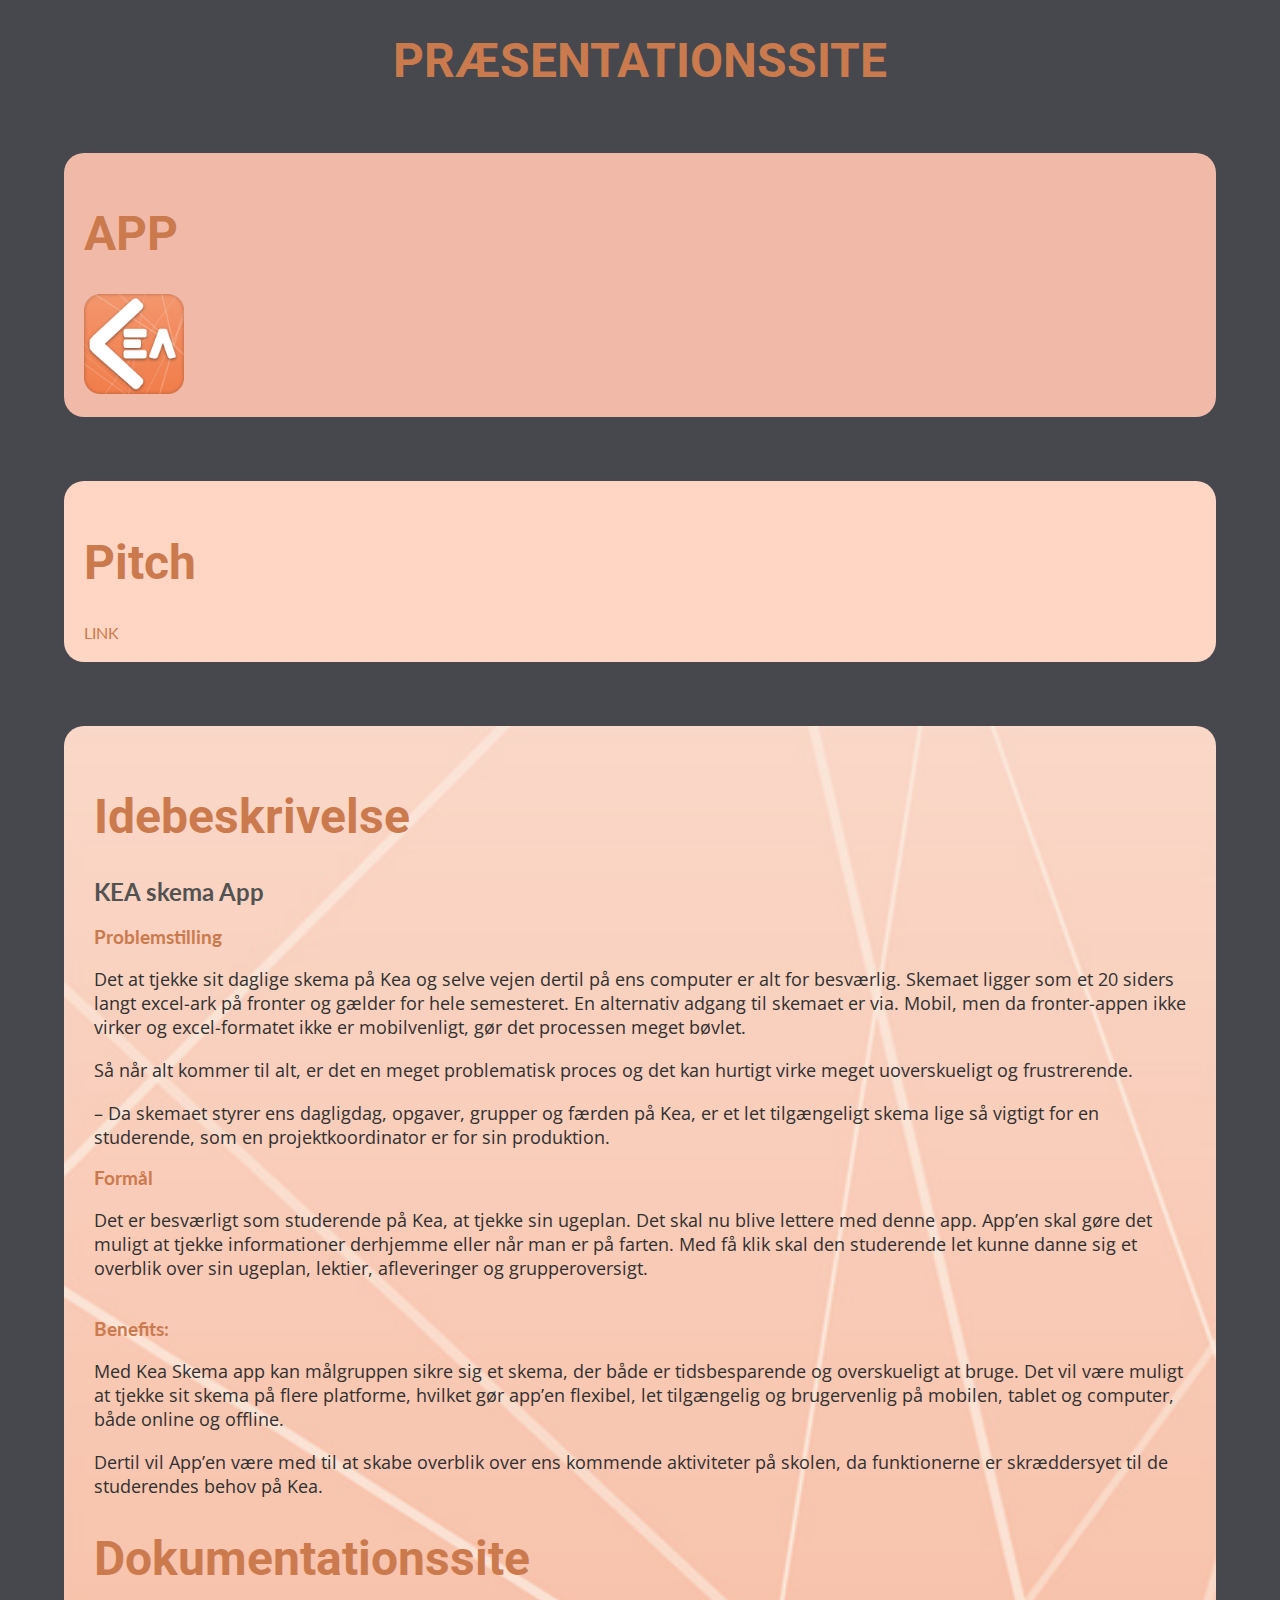
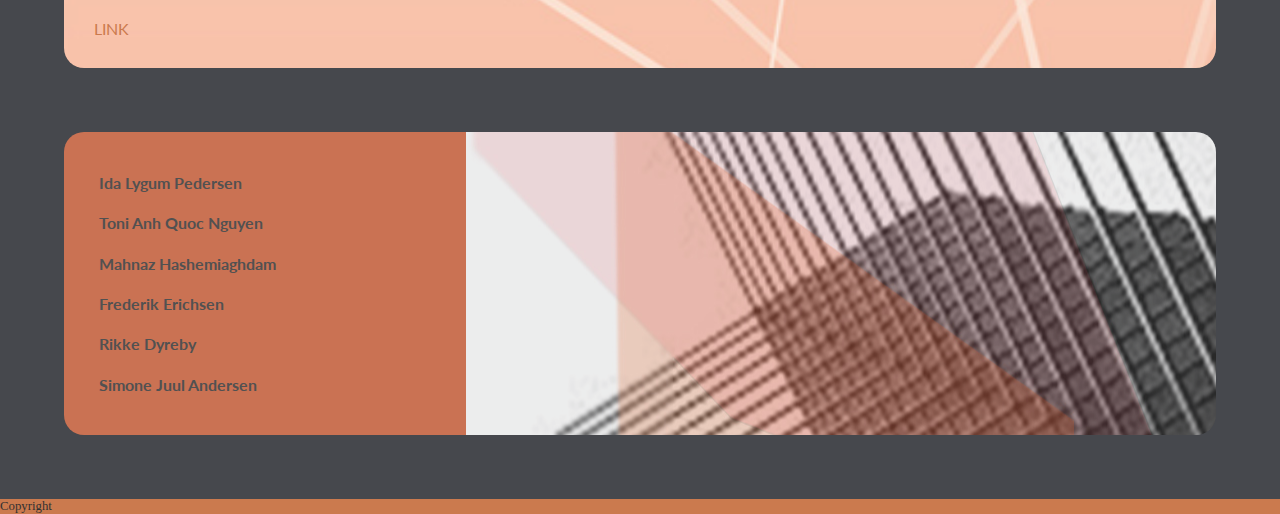
<file: index.html>
<!DOCTYPE html>
<html lang="da">

<head>
    <meta charset="utf-8">
    <link href="https://fonts.googleapis.com/css?family=Lato|Open+Sans|Quicksand|Roboto" rel="stylesheet">

    <meta name="viewport" content="width=device-width, initial-scale=1.0">
    <title>Gruppe 11 - præsentationssite</title>
    <link rel="stylesheet" href="stylesheet.css">
</head>

<body>
    <div id="content">
        <!-- TITLE START -->
        <div id="overskrift">
            <h1>PRÆSENTATIONSSITE</h1>
        </div>



        <!-- LINK TIL APP START RD --->

        <div id="app_link">
            <h1>APP</h1>
            <a href="https://xd.adobe.com/view/1abe7fe6-6760-4fab-b930-8465a406209c" target="_blank">
         <img src="img/ikon.png" alt="App"></a>
        </div>

        <!-- LINK TIL APP START RD --->

        <!-- LINK TIL PITCH START RD --->

        <div id="pitch_link">
            <h1>Pitch</h1>
            <a href="http://frederikerichsen.dk/Kea/04_ux/04_01_06_Dokumentationsdelen/PDF/Pitch_Slide.pdf" target="_blank" alt="Pitch">LINK</a>
        </div>
        <!-- LINK TIL PITCH SLUT RD --->


        <!-- IDEBESKRIVELSE START RD --->

        <div id="fordele_benefits">
            <!--            <div class="baggrund"><img src="img/baggrund.jpg"></div>-->

            <h1>Idebeskrivelse</h1>
            <h2>KEA skema App</h2>

            <h3>Problemstilling</h3>

            <p>
                Det at tjekke sit daglige skema på Kea og selve vejen dertil på ens computer er alt for besværlig. Skemaet ligger som et 20 siders langt excel-ark på fronter og gælder for hele semesteret. En alternativ adgang til skemaet er via. Mobil, men da fronter-appen ikke virker og excel-formatet ikke er mobilvenligt, gør det processen meget bøvlet.
            </p>
            <br>
            <p>
                Så når alt kommer til alt, er det en meget problematisk proces og det kan hurtigt virke meget uoverskueligt og frustrerende.
            </p>
            <br>
            <p>
                – Da skemaet styrer ens dagligdag, opgaver, grupper og færden på Kea, er et let tilgængeligt skema lige så vigtigt for en studerende, som en projektkoordinator er for sin produktion.
            </p>

            <h3>Formål</h3>

            <p>
                Det er besværligt som studerende på Kea, at tjekke sin ugeplan. Det skal nu blive lettere med denne app. App’en skal gøre det muligt at tjekke informationer derhjemme eller når man er på farten. Med få klik skal den studerende let kunne danne sig et overblik over sin ugeplan, lektier, afleveringer og grupperoversigt.
            </p>
            <br>

            <h3> Benefits:
            </h3>
            <p>
                Med Kea Skema app kan målgruppen sikre sig et skema, der både er tidsbesparende og overskueligt at bruge. Det vil være muligt at tjekke sit skema på flere platforme, hvilket gør app’en flexibel, let tilgængelig og brugervenlig på mobilen, tablet og computer, både online og offline.</p>
            <br>
            <p>
                Dertil vil App’en være med til at skabe overblik over ens kommende aktiviteter på skolen, da funktionerne er skræddersyet til de studerendes behov på Kea.</p>


            <!-- IDEBESKRIVELSE SLUT RD --->

            <!-- LINK TIL DOKUMENTATIONSSITE START RD --->

            <div id="dokumentationssite">
                <h1>Dokumentationssite</h1>
                <a href="index_dokumentationssite.html" target="_blank" alt="Dokumentationssite">LINK</a>
            </div>
            <!-- LINK TIL DOKUMENTATIONSSITE SLUT RD --->


        </div>


        <!-- NAVNE START -->
        <div id="sectionwrapper_medlem">
            <div class="gruppenavne">
                <h4>Ida Lygum Pedersen</h4>
                <h4>Toni Anh Quoc Nguyen</h4>
                <h4>Mahnaz Hashemiaghdam</h4>
                <h4>Frederik Erichsen</h4>
                <h4>Rikke Dyreby</h4>
                <h4>Simone Juul Andersen</h4>

            </div>

        </div>

    </div>

</body>
<footer class="footer">Copyright</footer>

</html>
</file>
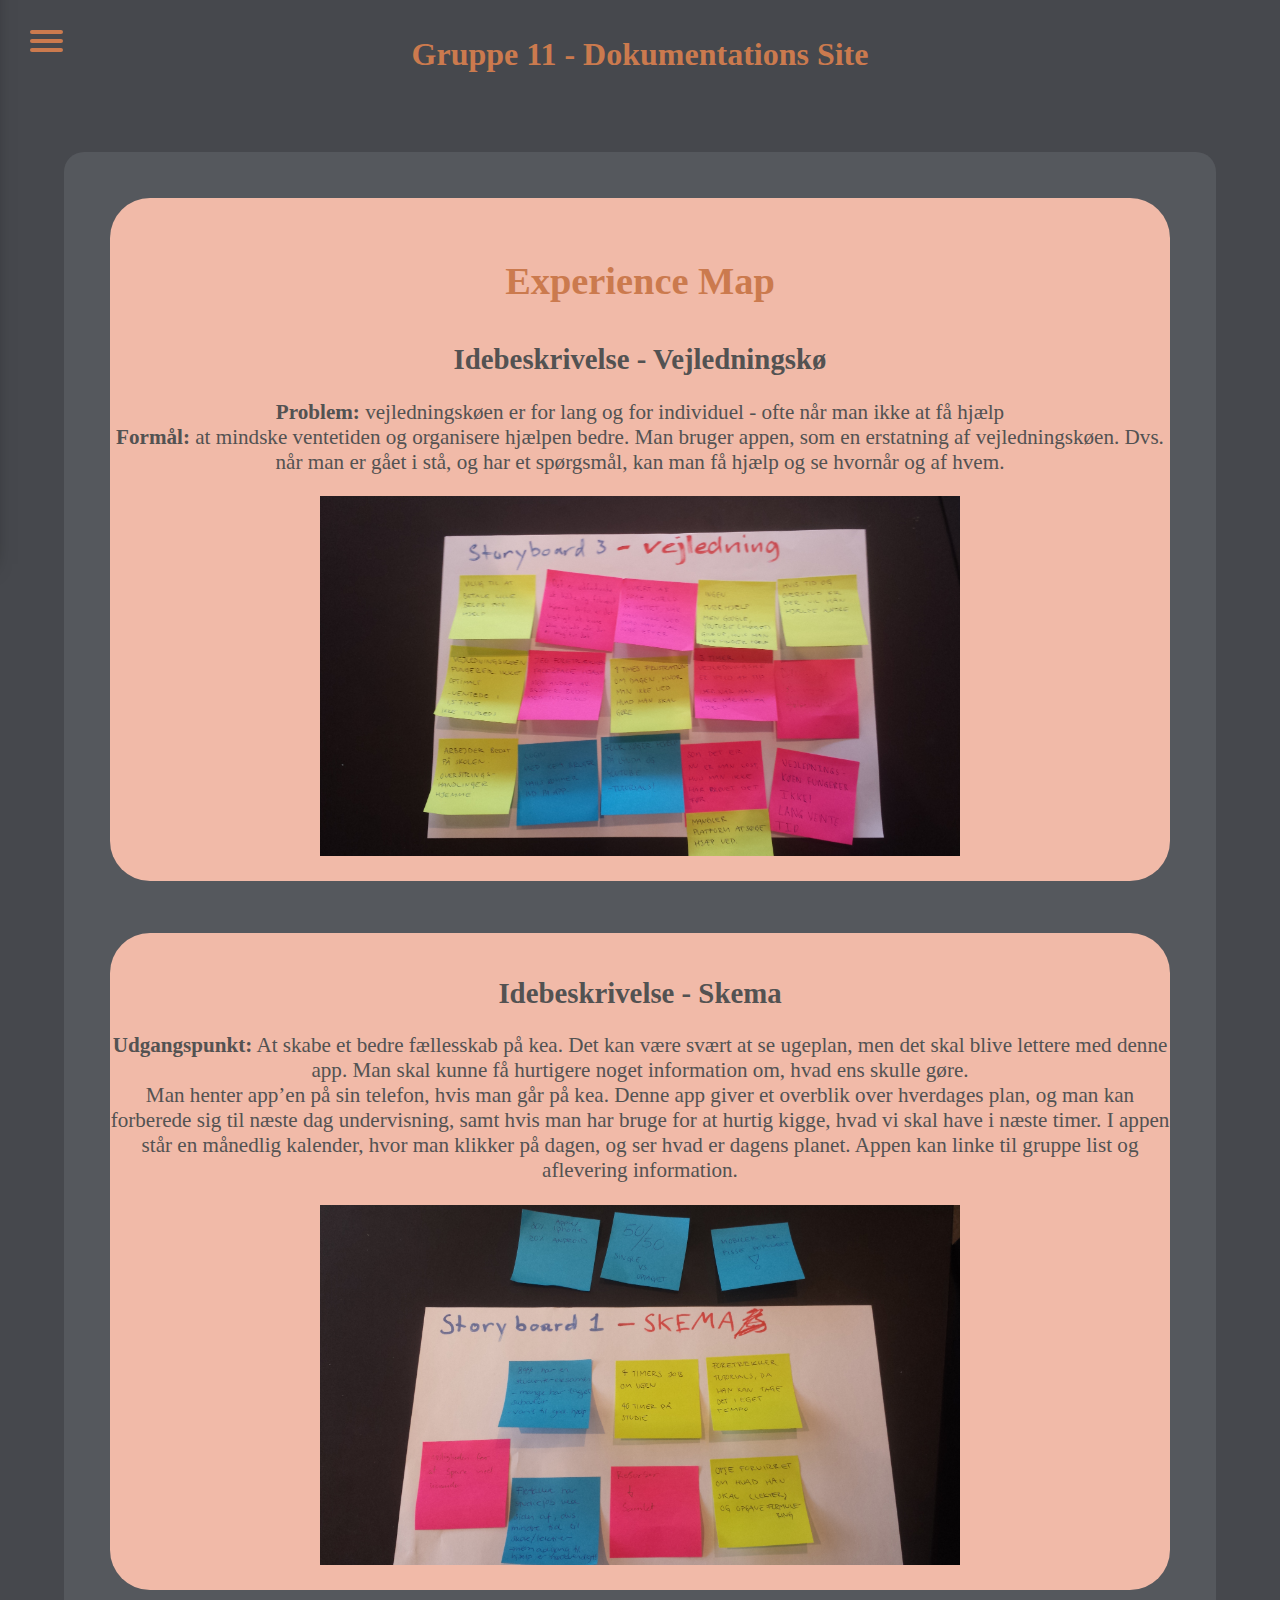
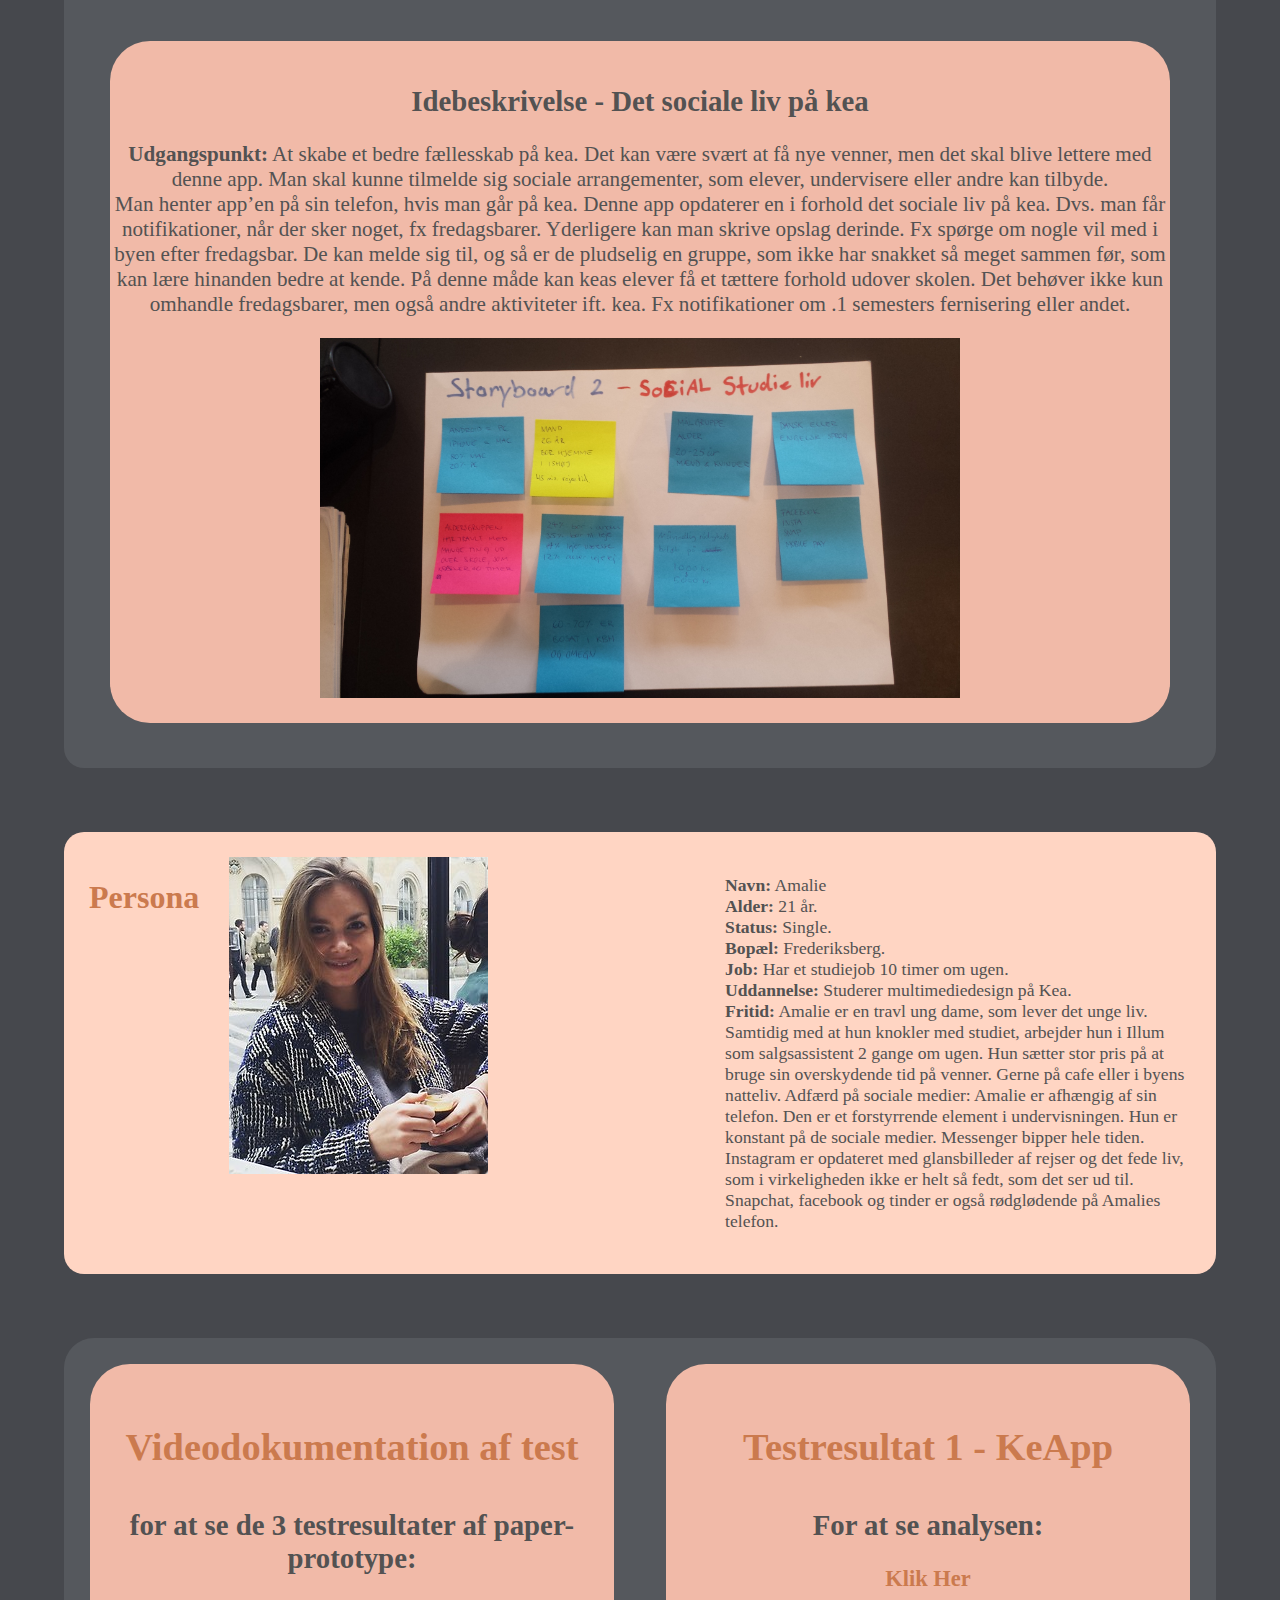
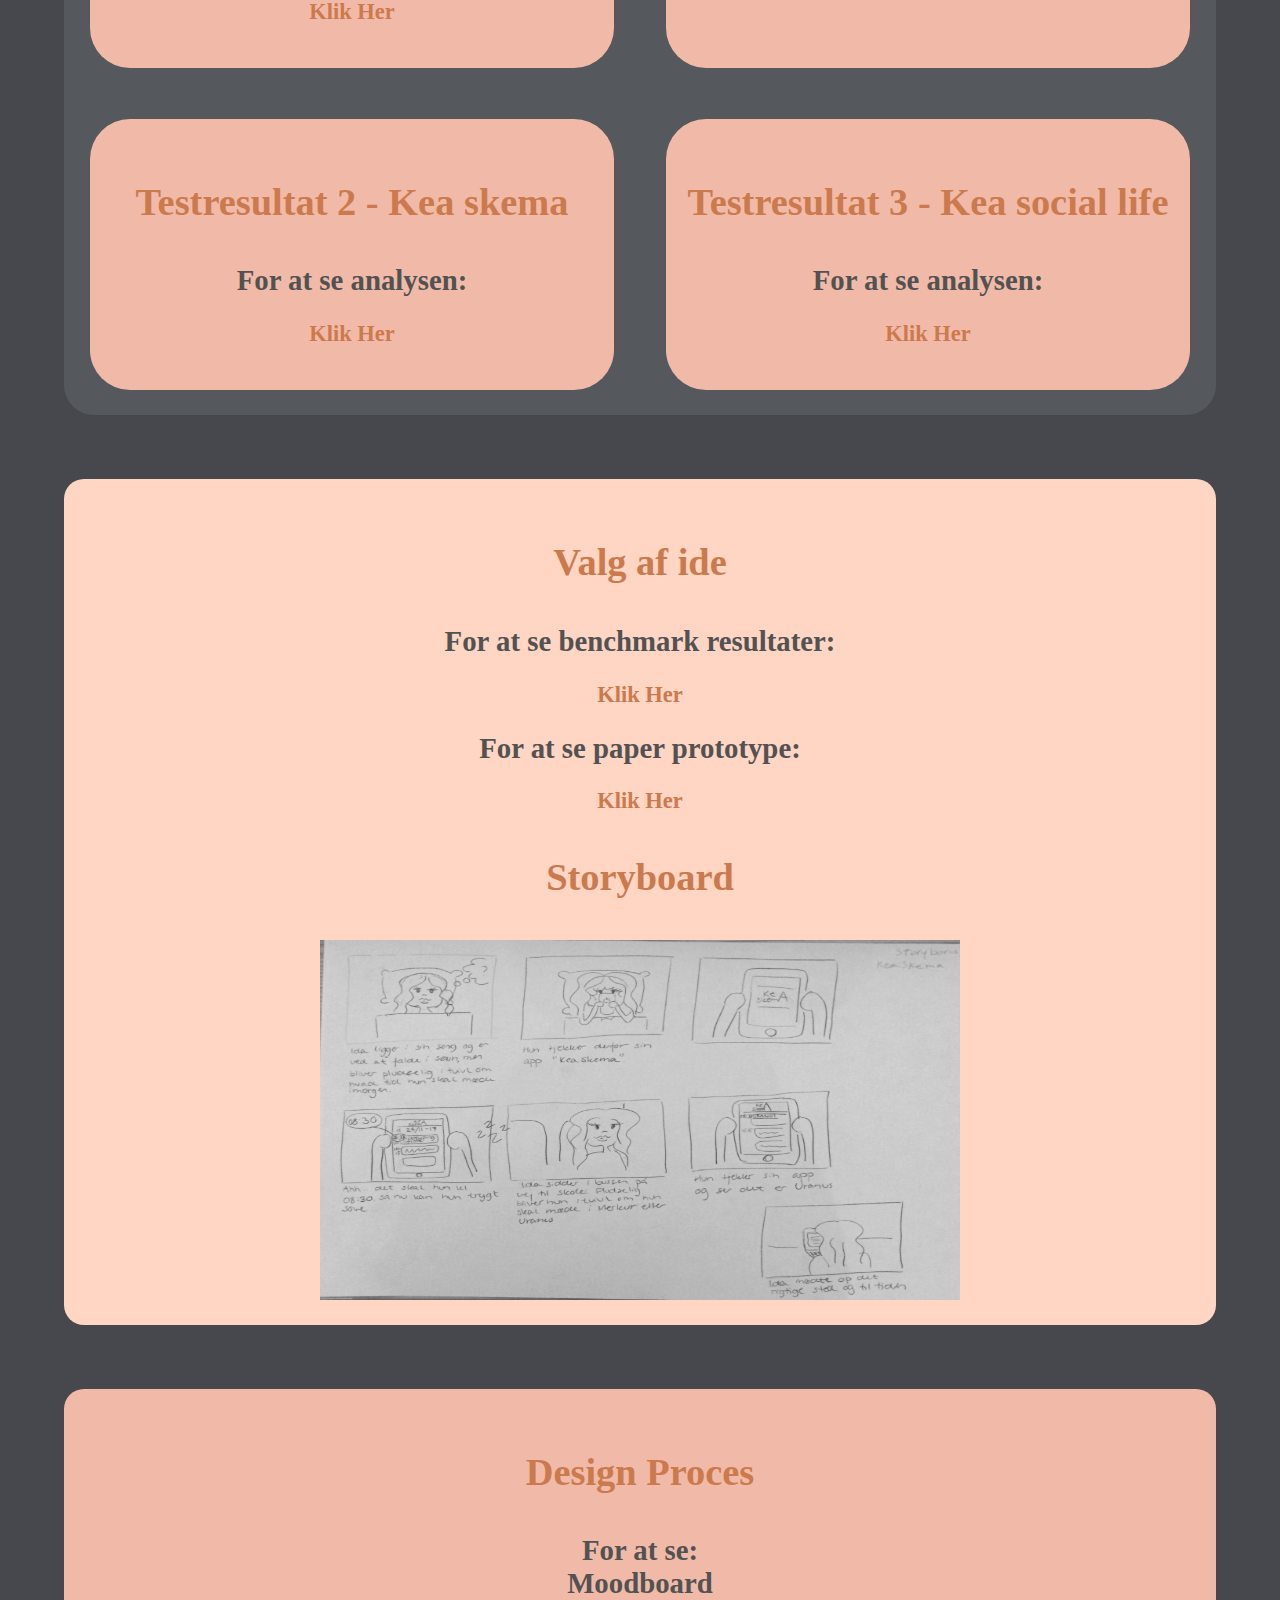
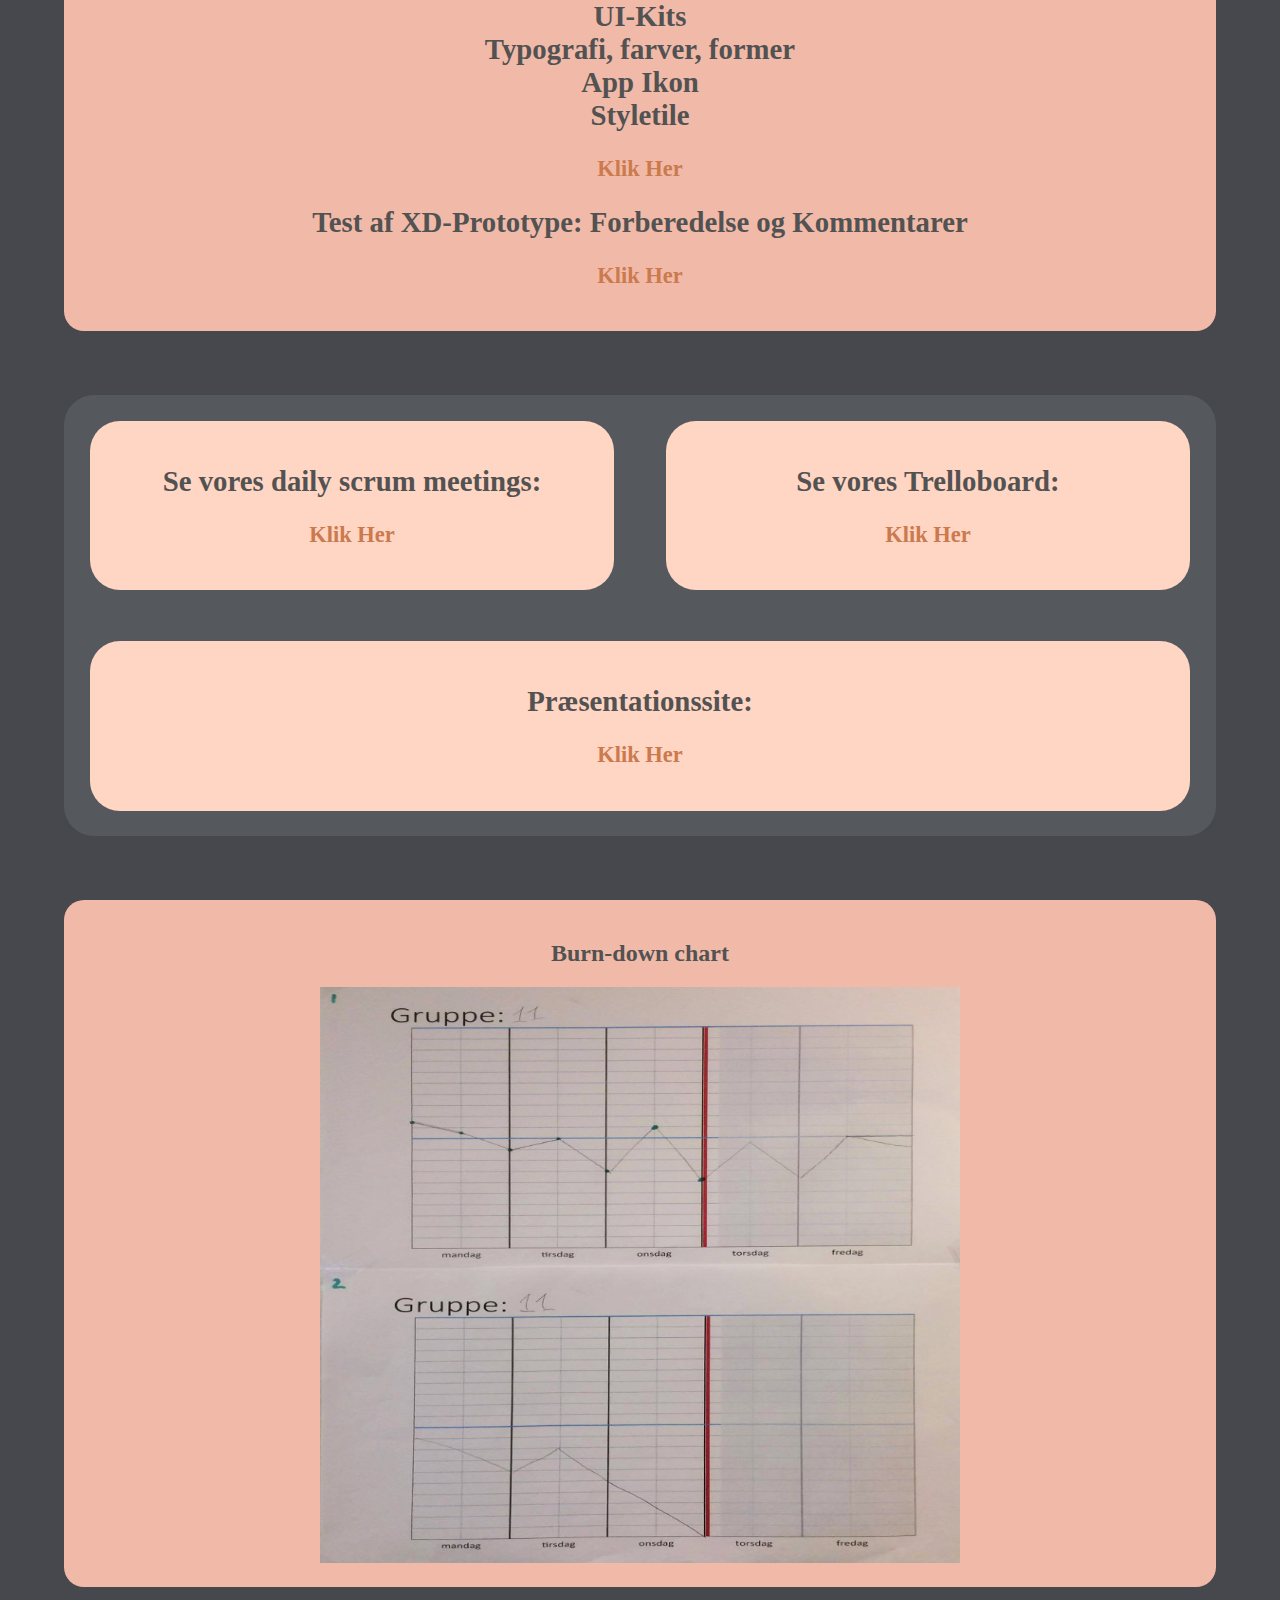
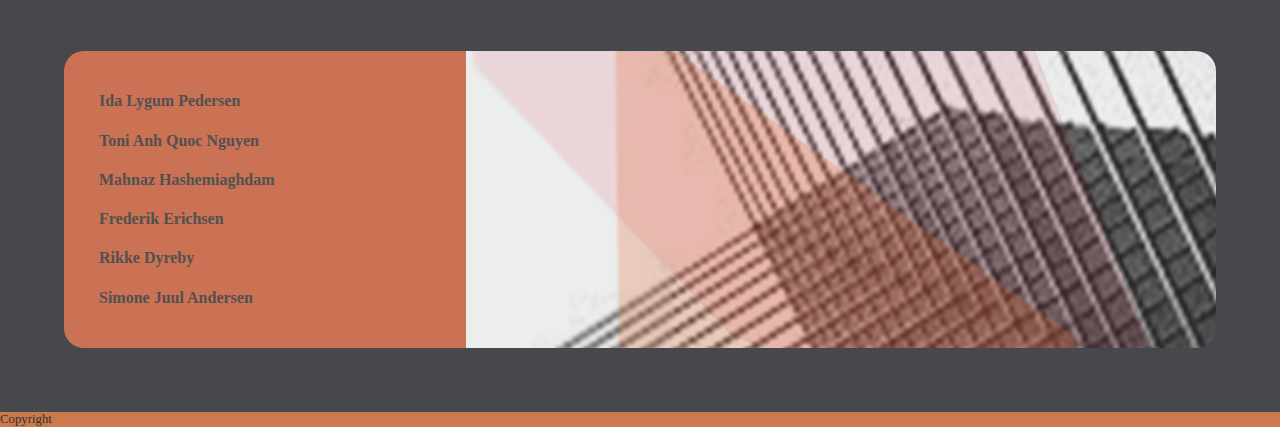
<file: index_dokumentationssite.html>
<!-- YO LÆS MIG!- KODEN ER LIDT NOGET ROD,
    MEN DET SKULLE VIRKELIG GÅ STÆRKT! -->

<!--  ┻━┻︵ \(°□°)/ ︵ ┻━┻ -->

<!DOCTYPE html>
<html lang="da">

<head>
    <meta charset="utf-8">
    <meta name="viewport" content="width=device-width, initial-scale=1.0">
    <title>Gruppe 11 - Dokumentations Site</title>
    <link rel="stylesheet" href="stylesheet.css">
</head>

<body>
    <!-- DROPDOWN MENU START -->
    <nav role="navigation">
        <div id="menuToggle">

            <input type="checkbox" />

            <span></span>
            <span></span>
            <span></span>

            <ul id="menu">
                <a href="#experience_map">
                    <li>Experience Map</li>
                </a>
                <a href="#column1">
                    <li>KeApp - Test 1</li>
                </a>
                <a href="#column2">
                    <li>Kea Skema - Test 2</li>
                </a>
                <a href="#column3">
                    <li>Kea Social Life - Test 3</li>
                </a>
                <a href="#persona">
                    <li>Persona</li>
                </a>
                <a href="#valgide">
                    <li>Valg af Ide</li>
                </a>
                <a href="#styltile">
                    <li>Design Proces</li>
                </a>
                <a href="#sectionwrapper_links">
                    <li>Daily scrum</li>
                </a>
                <a href="#sectionwrapper_links">
                    <li>Trelloboard</li>
                </a>
                <a href="#sectionwrapper_links">
                    <li>Præsentationssite</li>
                </a>
                <a href="#sectionwrapper_links">
                    <li>Gruppekontrakt</li>
                </a>
                <a href="#burndownchart">
                    <li>Burndownchart</li>
                </a>
            </ul>
        </div>
    </nav>
    <!-- DROPDOWN MENU SLUT -->

    <!-- TITLE START -->
    <div id="overskrift">
        <h1>Gruppe 11 - Dokumentations Site </h1>
    </div>
    <!-- TITLE SLUT -->

    <div id="experience_map">

        <div id="column1">
            <h1>Experience Map</h1>
            <h2>Idebeskrivelse - Vejledningskø</h2>

            <p><b>Problem:</b> vejledningskøen er for lang og for individuel - ofte når man ikke at få hjælp
                <br><b>Formål:</b> at mindske ventetiden og organisere hjælpen bedre. Man bruger appen, som en erstatning af vejledningskøen. Dvs. når man er gået i stå, og har et spørgsmål, kan man få hjælp og se hvornår og af hvem.</p>
            <img src="img/Ep-chart1.jpg">
        </div>

        <div id="column2">
            <h2>Idebeskrivelse - Skema
            </h2>

            <p><b>Udgangspunkt:</b> At skabe et bedre fællesskab på kea. Det kan være svært at se ugeplan, men det skal blive lettere med denne app. Man skal kunne få hurtigere noget information om, hvad ens skulle gøre.

                <br>Man henter app’en på sin telefon, hvis man går på kea. Denne app giver et overblik over hverdages plan, og man kan forberede sig til næste dag undervisning, samt hvis man har bruge for at hurtig kigge, hvad vi skal have i næste timer. I appen står en månedlig kalender, hvor man klikker på dagen, og ser hvad er dagens planet. Appen kan linke til gruppe list og aflevering information.
            </p>
            <img src="img/Ep-chart2.jpg">
        </div>
        <div id="column3">
            <h2>Idebeskrivelse - Det sociale liv på kea
            </h2>
            <p><b>Udgangspunkt:</b> At skabe et bedre fællesskab på kea. Det kan være svært at få nye venner, men det skal blive lettere med denne app. Man skal kunne tilmelde sig sociale arrangementer, som elever, undervisere eller andre kan tilbyde.
                <br> Man henter app’en på sin telefon, hvis man går på kea. Denne app opdaterer en i forhold det sociale liv på kea. Dvs. man får notifikationer, når der sker noget, fx fredagsbarer. Yderligere kan man skrive opslag derinde. Fx spørge om nogle vil med i byen efter fredagsbar. De kan melde sig til, og så er de pludselig en gruppe, som ikke har snakket så meget sammen før, som kan lære hinanden bedre at kende. På denne måde kan keas elever få et tættere forhold udover skolen. Det behøver ikke kun omhandle fredagsbarer, men også andre aktiviteter ift. kea. Fx notifikationer om .1 semesters fernisering eller andet. </p>
            <img src="img/Ep-chart3.jpg">

        </div>
    </div>
    <div id="persona">
        <div class="sectionwrapper">

            <h1>Persona</h1>
            <div class="column"><img src="img/Persona.jpg">
            </div>
            <div class="column">
                <p><b>Navn:</b> Amalie
                    <br><b>Alder:</b> 21 år.
                    <br><b>Status:</b> Single.
                    <br><b>Bopæl:</b> Frederiksberg.
                    <br><b>Job:</b> Har et studiejob 10 timer om ugen.
                    <br><b>Uddannelse:</b> Studerer multimediedesign på Kea.
                    <br><b>Fritid:</b> Amalie er en travl ung dame, som lever det unge liv. Samtidig med at hun knokler med studiet, arbejder hun i Illum som salgsassistent 2 gange om ugen. Hun sætter stor pris på at bruge sin overskydende tid på venner. Gerne på cafe eller i byens natteliv. Adfærd på sociale medier: Amalie er afhængig af sin telefon. Den er et forstyrrende element i undervisningen. Hun er konstant på de sociale medier. Messenger bipper hele tiden. Instagram er opdateret med glansbilleder af rejser og det fede liv, som i virkeligheden ikke er helt så fedt, som det ser ud til. Snapchat, facebook og tinder er også rødglødende på Amalies telefon.</p>
            </div>
        </div>
    </div>

    <div id="sectionwrapper_test">
        <div class="testsyoutube">
            <h1>Videodokumentation af test</h1>
            <h2>for at se de 3 testresultater af paper-prototype:
            </h2>
            <h3><a href="https://www.youtube.com/playlist?list=PLAEZffhQsnCkDFLz2STC5Ib9T784y-E2t" target="_blank">Klik Her</a></h3>
        </div>

        <div class="keapp_test_1">

            <h1>Testresultat 1 - KeApp</h1>
            <h2>For at se analysen:</h2>
            <h3><a href="https://docs.google.com/document/d/1rAPz3O0ZGhYU7Zjn2O2ttA6JmBPr0RNpyVxpU6P6mOU/edit" target="_blank">Klik Her</a></h3>

        </div>


        <div class="kea_skema_test_2">
            <h1>Testresultat 2 - Kea skema</h1>
            <h2>For at se analysen:</h2>
            <h3><a href="https://docs.google.com/document/d/1PHgKgljE78jGn_9dizJ_qhI0O0UsetMsgwh3Li-Y91Q/edit" target="_blank">Klik Her</a></h3>

        </div>

        <div class="kea_social_life_test_3">

            <h1>Testresultat 3 - Kea social life</h1>
            <h2>For at se analysen:</h2>
            <h3><a href="https://docs.google.com/document/d/1CcTm2ndyMZkS6cNGlnJAKgW9qTJLw5RF-lYnGAZjEXQ/edit" target="_blank">Klik Her</a></h3>

        </div>
    </div>


    <div id="valgide">
        <h1>Valg af ide</h1>
        <h2>For at se benchmark resultater:</h2>
        <h3><a href="https://docs.google.com/document/d/1UT2WmzexWJ2wF93jkIOeQGb9fl2h6OYdNC4BKbWiIUI/edit" target="_blank">Klik Her</a></h3>

        <h2><b>For at se paper prototype:</b>
        </h2>
        <h3><a href="https://youtu.be/yqsqGUzTc5M?list=PLAEZffhQsnCkDFLz2STC5Ib9T784y-E2t" target="_blank">Klik Her</a></h3>
        <div class="Storyboard">
            <h1>Storyboard</h1>
            <img src="img/keaskema/kea_skema_storyboard%20-%20final.jpg"> </div>
    </div>
    <!--    design proces-->

    <div id="styltile">

        <h1>Design Proces</h1>
        <h2>For at se:
            <br>Moodboard
            <br>UI-Kits
            <br>Typografi, farver, former
            <br>App Ikon
            <br>Styletile
        </h2>
        <h3><a href="http://frederikerichsen.dk/Kea/04_ux/04_01_06_Dokumentationsdelen/PDF/Gruppe_11_ideudvikling_og_styletile.pdf" target="_blank">Klik Her</a></h3>
        <div class="xdprototype">
            <h2>Test af XD-Prototype: Forberedelse og Kommentarer
            </h2>
            <h3><a href="https://docs.google.com/document/d/1kkgBOgjIytOg5jzzYq5EILZcb-8a4zAWYgf1QbZ05Cs/edit" target="_blank">Klik Her</a></h3>
        </div>
    </div>


    <!-- LINKS START -->
    <div id="sectionwrapper_links">


        <div class="daily_scrum">
            <h2>Se vores daily scrum meetings:</h2>
            <h3><a href="https://www.youtube.com/playlist?list=PL4zIEw1FWk8YYhV9RbAuBz5jlsfM1pXOr" target="_blank">Klik Her</a></h3>
        </div>


        <div class="trello">
            <h2>Se vores Trelloboard:</h2>
            <h3><a href="https://trello.com/b/vVRKYMUF/gruppe-11-ux" target="_blank">Klik Her</a></h3>
        </div>
        <div class="praesentations_site">
            <h2>Præsentationssite:</h2>
            <h3><a href="index.html" target="_blank">Klik Her</a></h3>
        </div>
    </div>
    <!-- LINKS SLUT -->
    <div id="burndownchart">
        <div class="burndownchart">
            <h2>Burn-down chart</h2>
            <img src="img/burndownchart.jpg">
        </div>

    </div>


    <!-- NAVNE START -->
    <div id="sectionwrapper_medlem">
        <div class="gruppenavne">
            <h4>Ida Lygum Pedersen</h4>
            <h4>Toni Anh Quoc Nguyen</h4>
            <h4>Mahnaz Hashemiaghdam</h4>
            <h4>Frederik Erichsen</h4>
            <h4>Rikke Dyreby</h4>
            <h4>Simone Juul Andersen</h4>
        </div>

    </div>

    <!-- NAVNE SLUT -->
</body>
<footer class="footer">Copyright</footer>

</html>
</file>
<file: stylesheet.css>
/*--------------GENERAL SETTINGS START---------------*/

body {
    margin: 0;
    background-color: #46484d;


}

h1 {
    color: #cb7a4e;
    padding: 15px;
}

h2 {
    color: #535252;
    font-size: 1.5em;
}

h3 {
    color: #cb7a4e;
    cursor: pointer;
}

h4 {
    color: #535252;
}

p {
    color: #535252;
    /*    margin-top: -17px;*/
    font-size: 1.1em;
}


.footer {
    color: #313131;
    background-color: #cb7a4e;
    font-size: 0.8em;
}

/*--------------GENERAL SETTINGS SLUT---------------*/

/*--------------DROPDOWN MENU START---------------*/

a {
    text-decoration: none;
    color: #cb7a4e;
    transition: color 0.3s ease;
}

a:hover {
    color: #F2F2F2;
}

#menuToggle {
    display: block;
    position: absolute;
    top: 30px;
    left: 30px;
    z-index: 1;
}

#menuToggle input {
    display: block;
    width: 40px;
    height: 32px;
    position: absolute;
    top: -7px;
    left: -5px;
    cursor: pointer;
    opacity: 0;
    /* hide this */
    z-index: 2;
    /* and place it over the hamburger */
    -webkit-touch-callout: none;
}

#menuToggle span {
    display: block;
    width: 33px;
    height: 4px;
    margin-bottom: 5px;
    position: relative;

    background: #cb7a4e;
    border-radius: 3px;

    z-index: 1;

    transform-origin: 4px 0px;
}

#menuToggle span:first-child {
    transform-origin: 0% 0%;
}

#menuToggle span:nth-last-child(2) {
    transform-origin: 0% 100%;
}

#menuToggle input:checked ~ span {
    opacity: 1;
    transform: rotate(45deg) translate(-2px, -1px);
    background: #cb7a4e;
}

#menuToggle input:checked ~ span:nth-last-child(3) {
    opacity: 0;
    transform: rotate(0deg) scale(0.2, 0.2);
}

#menuToggle input:checked ~ span:nth-last-child(2) {
    transform: rotate(-45deg) translate(0, -1px);
}

#menu {
    box-shadow: 8px 0px 20px 0px rgba(0, 0, 0, 0.75);
    position: absolute;
    width: 250px;
    height: inherit;
    margin: -100px 0 0 -50px;
    padding: 50px;
    padding-top: 125px;

    background: #55585d;
    list-style-type: none;
    -webkit-font-smoothing: antialiased;
    /* to stop flickering of text in safari */
    transform-origin: 0% 0%;
    transform: translate(-100%, 0);

    transition: transform 0.5s cubic-bezier(0.77, 0.2, 0.05, 1.0);
}

#menu li {
    padding: 5px 0;
    font-size: 22px;
}

#menuToggle input:checked ~ ul {
    transform: none;
}

li {
    list-style-type: none;
}

/*--------------DROPDOWN MENU START---------------*/

/*--------------OVERSKRIFT START---------------*/

#overskrift {
    margin: 0;
    text-align: center;
}

/*--------------OVERSKRIFT SLUT---------------*/

/*--------------EXPERIENCE MAP START---------------*/

#experience_map {
    display: flex;
    flex-wrap: wrap;
    background-color: #55585d;
    border-radius: 20px;
    padding: 20px;
    display: flex;
    flex-wrap: wrap;
    margin: 5vw;
}

#column1,
#column2,
#column3 {
    flex-grow: 1;
    flex-basis: 350px;
    font-size: 1.2em;
    padding: 20px 0px;
    background-color: #ffd5c3;
    border-radius: 40px;
    text-align: center;
    margin: 2vw;
    flex-grow: 1;
    flex-basis: 350px;
    font-size: 1.2em;
    padding: 20px 0px;
    background-color: #f1baa8;
    border-radius: 40px;
    text-align: center;
    margin: 2vw;
}

#experience_map h3 {
    color: #F2F2F2;
    font-size: 1.1em;
}

#experience_map img {
    width: 50vw;
    height: 28.125vw;
}

/*--------------EXPERIENCE MAP SLUT---------------*/

/*--------------PERSONA START---------------*/

#persona .sectionwrapper {
    display: flex;
    flex-wrap: wrap;
    margin: 5vw;
    padding: 10px;
    background-color: #ffd5c3;
    border-radius: 20px;

}

#persona .img {
    width: 20.425vw;
    /*    height: 25vw;*/
    /*
    margin-bottom: 40px;*/
    border-radius: 10px;
    flex-basis: 375px;
    flex-grow: 1;
}

#persona .column {
    flex-basis: 375px;
    flex-grow: 2;
    padding: 15px;

}

/*--------------PERSONA SLUT---------------*/

/*--------------TEST START---------------*/

#sectionwrapper_test {
    display: flex;
    flex-wrap: wrap;
    background-color: #55585d;
    border-radius: 30px;
    margin: 5vw;

}

.testsyoutube,
.keapp_test_1,
.kea_skema_test_2,
.kea_social_life_test_3 {
    flex-grow: 1;
    flex-basis: 350px;
    font-size: 1.2em;
    padding: 20px 0px;
    background-color: #f1baa8;
    border-radius: 40px;
    text-align: center;
    margin: 2vw;
}


/*--------------TEST SLUT---------------


/*--------------VALGIDE START---------------*/

#valgide {
    font-size: 1.2em;
    padding: 20px 0px;
    color: #F2F2F2;
    background-color: #ffd5c3;
    border-radius: 20px;
    text-align: center;
    margin: 5vw;
}

.Storyboard img {
    width: 50vw;
    height: 28.125vw;
}

/*--------------VALGIDE SLUT---------------*/

/*--------------Design Proces---------------*/

#styltile {
    font-size: 1.2em;
    padding: 20px 0px;
    color: #F2F2F2;
    background-color: #f1baa8;
    border-radius: 20px;
    text-align: center;
    margin: 5vw;
}


/*--------------LINKS START---------------*/

#sectionwrapper_links {
    display: flex;
    flex-wrap: wrap;
    background-color: #55585d;
    border-radius: 30px;
    margin: 5vw;
}

.daily_scrum,
.trello,
.praesentations_site,
.tests,
.gruppekontrakt {
    flex-grow: 1;
    flex-basis: 350px;
    font-size: 1.2em;
    padding: 20px 0px;
    color: #F2F2F2;
    background-color: #ffd5c3;
    text-align: center;
    border-radius: 30px;
    margin: 2vw;
}

/*--------------LINKS SLUT---------------*/

/*--------------burndownchart ---------------*/

#burndownchart {
    padding: 20px 0px;
    color: #F2F2F2;
    background-color: #f1baa8;
    border-radius: 20px;
    text-align: center;
    margin: 5vw;

}

.burndownchart img {
    width: 50vw;
    height: 45vw;
}

/*--------------GRUPPENAVNE START---------------*/

.gruppenavne {

    flex-basis: 50px;
    font-size: 1em;
    padding: 20px 0px;
    color: #FFF;
    background-color: #D97754;
    border-radius: 20px;
    margin: 5vw;
}

/*--------------GRUPPENAVNE SLUT---------------*/

/*-------------PRÆSENTATIONSSITE CSS------------*/

/*fonte*/

#content {
    font-family: 'Lato', sans-serif;
}


#content a {
    text-decoration: none;
    color: #cb7a4e;
    padding: 0;
}

#content a:hover {
    color: #fff8ee;
}


#content p {
    color: #313131;
    margin: 0;
    font-family: 'Open Sans', sans-serif;
}

#content h1 {
    color: #cb7a4e;
    padding: 0;
    font-size: 3em;
    font-family: 'Roboto', sans-serif;
}

#content h2 {
    color: #535252;
}

#content h3 {
    color: #cb7a4e;
}

#content h4 {
    color: #535252;
}

#content ul {
    color: #535252;
}


/*--------------gruppenavne ---------------*/

#sectionwrapper_medlem .gruppenavne {


    text-align: left;
    background-image: url(img/baggrund1.jpg);
    opacity: 0.9;

    background-position: right;
    /*    margin-right: 200px;*/
    background-repeat: no-repeat;
    padding-left: 35px;
    background-color: #D97754;


}


/*____________________*/

/*__________App_link__________*/

#app_link {
    background-color: #F1BAA8;
    padding: 20px;
    border-radius: 20px;
    margin: 5vw;

}

#app_link img {
    width: 100px;
}

#app_link img:hover {
    transform: scale(1.1);
}

/*____________________*/

/*___________Pitch_link_________*/

#pitch_link {
    background-color: #FFD5C3;
    padding: 20px;
    border-radius: 20px;
    margin: 5vw;

}

/*____________________*/

/*___________Fordele_benefits_________*/

#fordele_benefits {
    /*    background-color: #E99161;*/
    padding: 30px;
    border-radius: 20px;
    margin: 5vw;
    background-image: url(img/baggrund.jpg);
    background-size: cover;


}

#fordele_benefits img {
    width: 100%;
    height: 100%;

}


/*____________________*/

.hs-responsive-embed-computer {
    background-color: #625F5F;
    padding: 20px;
    border-radius: 20px;
    margin: 3vw;

}
</file>
